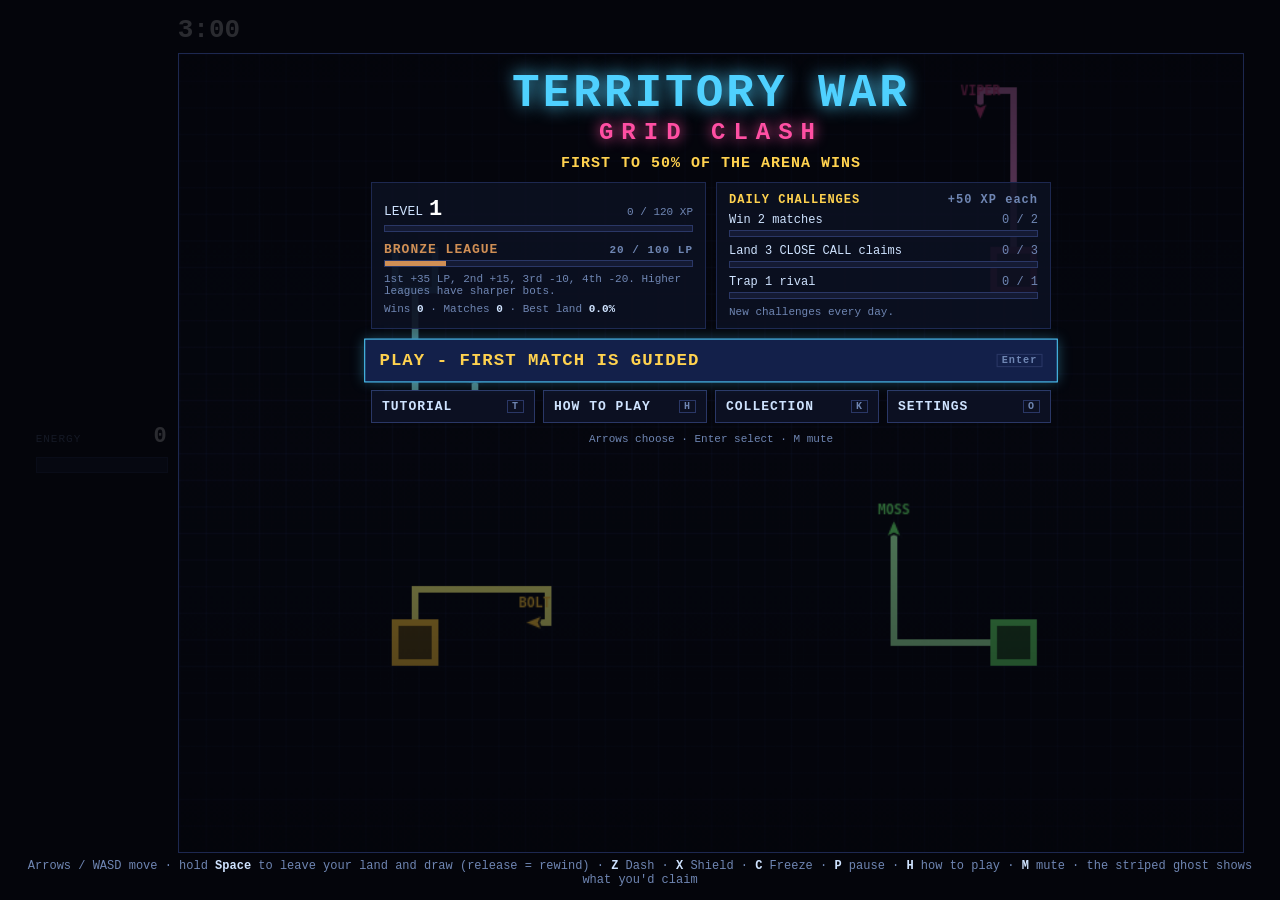
<file: GridClash/index.html>
<!doctype html>
<html lang="en">
<head>
  <meta charset="utf-8">
  <meta name="viewport" content="width=device-width, initial-scale=1">
  <title>Grid Clash</title>
  <link rel="stylesheet" href="style.css">
</head>
<body>
  <div id="wrap">
    <div id="top">
      <div id="clock"><span id="hTime">3:00</span><span id="hPhase"></span><span id="hLead"></span></div>
      <div id="board"></div>
    </div>
    <div id="mid">
    <div id="power">
      <div class="elbl">ENERGY<b id="eNum">0</b></div>
      <div id="ebar"><div id="hEnergy"></div><div id="emarks"></div><div class="full">FULL</div></div>
      <div id="abilities"></div>
    </div>
    <div id="stage">
      <canvas id="game"></canvas>
      <div id="feed"></div>
      <div id="hint"></div>
      <div id="toasts"></div>
      <div id="menu" class="ov"></div>
      <div id="settings" class="ov"></div>
      <div id="collection" class="ov"></div>
      <div id="results" class="ov"></div>
    </div>
    </div>
    <div id="howto">
      <div class="inner">
        <div class="head"><h2>How to play</h2><span>H / Esc to close</span></div>
        <div class="rules">
          <div><h4>Goal</h4>First to <b id="ruleWin">50%</b> of the arena wins instantly. If nobody gets there, the biggest land at <b>3:00</b> wins. In the last 30 seconds (<b>sudden death</b>) there are no respawns, and the last one standing wins.</div>
          <div><h4>Safe and exposed</h4>On your own land you are safe. Outside it, your line is exposed until you get back. You can't cross your own line. Release <b>Space</b> mid-line and your ship rewinds back home.</div>
          <div><h4>Energy and abilities</h4>Energy comes from <b>claiming land</b> (and +30 per knockout). Abilities are <b>not pickups</b>, so there's nothing to collect. Press <b>Z</b> Dash, <b>X</b> Shield or <b>C</b> Freeze. A tag over a ship (DASH, SHIELD, FROZEN) shows that an ability is active.</div>
          <div><h4>Bonuses</h4><b>Energy cells</b> appear on free land: draw over or enclose them for energy. The leader wears the <b>CROWN</b>: taking them down pays a bounty. Chain knockouts for a <b>DOUBLE KO</b>, and knock out whoever got you for <b>REVENGE</b>. Bonuses give energy, never land.</div>
          <div><h4>The zone</h4>From 0:50 the arena burns inward, one ring at a time. A <b>blinking red edge</b> is about to burn: a ship or a line there gets knocked out. Knocked out? You're back in 3s with a small base, 30 energy and a short shield.</div>
        </div>
        <div id="howtoDemos"></div>
      </div>
    </div>
    <div id="help">Arrows / WASD move &middot; hold <b>Space</b> to leave your land and draw (release = rewind) &middot; <b>Z</b> Dash &middot; <b>X</b> Shield &middot; <b>C</b> Freeze &middot; <b>P</b> pause &middot; <b>H</b> how to play &middot; <b>M</b> mute &middot; the striped ghost shows what you'd claim</div>
  </div>
  <script src="src/config.js"></script>
  <script src="src/input.js"></script>
  <script src="src/sim.js"></script>
  <script src="src/bots.js"></script>
  <script src="src/render.js"></script>
  <script src="src/howto.js"></script>
  <script src="src/audio.js"></script>
  <script src="src/profile.js"></script>
  <script src="src/ui.js"></script>
  <script src="src/main.js"></script>
</body>
</html>
</file>
<file: GridClash/style.css>
* { box-sizing: border-box; }
html, body { margin: 0; height: 100%; background: #04050b; color: #cfe3ff; font-family: Consolas, "Courier New", monospace; }
body { display: flex; align-items: center; justify-content: center; }
#wrap { --pw: 132px; --w: min(calc(100vw - 42px - var(--pw)), calc((100vh - 100px) * 4 / 3)); display: flex; flex-direction: column; align-items: center; gap: 6px; padding: 8px 16px; }
#top { width: var(--w); display: flex; align-items: center; gap: 14px; margin-left: calc(var(--pw) + 10px); }
#mid { display: flex; gap: 10px; }
#clock { display: flex; flex-direction: column; min-width: 120px; }
#hTime { font-size: 26px; font-weight: bold; color: #fff; }
#hPhase { font-size: 11px; color: #6f86b3; letter-spacing: 1px; }
#hPhase .zn { color: #ff9d3c; }
#hPhase .sd { color: #ff5a5a; font-weight: bold; }
#board { flex: 1; position: relative; height: 34px; }
#board .row {
  position: absolute; top: 0; width: calc(25% - 4.5px); display: flex; align-items: center; gap: 6px;
  font-size: 13px; background: #0c1022; border: 1px solid #1d2850; padding: 3px 6px;
  transition: left .45s cubic-bezier(.2,.9,.3,1.2), opacity .3s, box-shadow .3s;
}
#board .row.near { box-shadow: 0 0 10px rgba(255,210,79,.55); border-color: #ffd24f; }
#board .row.gain { animation: gain .6s ease-out; }
#board .row.loss { animation: loss .6s ease-out; }
#board .row.rankup { animation: rankup .7s ease-out; }
#board .row em.pop, .ab.pop { animation: pop .4s cubic-bezier(.2,1.6,.4,1); }
@keyframes gain { 0% { background: #1d5a3a; transform: scale(1.06); } 100% { background: #0c1022; transform: scale(1); } }
@keyframes loss { 0% { background: #6a1d26; transform: translateX(-3px); } 25% { transform: translateX(3px); } 50% { transform: translateX(-2px); } 100% { background: #0c1022; transform: none; } }
@keyframes rankup { 0% { transform: translateY(-6px); box-shadow: 0 0 14px #fff; } 100% { transform: none; } }
@keyframes pop { 0% { transform: scale(1); } 40% { transform: scale(1.35); } 100% { transform: scale(1); } }
.chip { position: absolute; right: 6px; top: -4px; font-size: 13px; font-weight: bold; pointer-events: none; text-shadow: 0 0 4px #000, 0 0 2px #000; animation: chipUp 1.2s ease-out forwards; }
.chip.up { color: #5dff9e; }
.chip.down { color: #ff6b6b; }
@keyframes chipUp { 0% { transform: translateY(6px) scale(.6); opacity: 0; } 15% { transform: translateY(-4px) scale(1.25); opacity: 1; } 70% { opacity: 1; } 100% { transform: translateY(-26px) scale(1); opacity: 0; } }
#hTime.urgent { color: #ff5a5a; }
#hTime.tick { animation: tick .5s ease-out; }
@keyframes tick { 0% { transform: scale(1.35); text-shadow: 0 0 12px #ff5a5a; } 100% { transform: scale(1); } }
#hLead.flash { animation: flash .8s ease-out; }
@keyframes flash { 0%, 50% { color: #fff; text-shadow: 0 0 8px #ffd24f; } 100% { color: #ffd24f; } }
#feed div.in { animation: slideIn .35s cubic-bezier(.2,1.2,.4,1); }
#feed div:nth-child(n+4) { opacity: .55; }
#feed .up { color: #5dff9e; font-weight: bold; }
#feed .down { color: #ff6b6b; font-weight: bold; }
@keyframes slideIn { 0% { transform: translateX(40px); opacity: 0; } 100% { transform: none; opacity: 1; } }
/* ---------- energy and abilities panel, left of the arena ---------- */
#power { width: var(--pw); display: flex; flex-direction: column; justify-content: center; gap: 8px; }
.elbl { display: flex; justify-content: space-between; align-items: baseline; font-size: 11px; color: #6f86b3; letter-spacing: 1px; }
.elbl b { color: #fff; font-size: 22px; }
#ebar { position: relative; height: 16px; background: #141a33; border: 1px solid #2a3766; }
#hEnergy { height: 100%; width: 0; background: linear-gradient(90deg, #4fd1ff, #b06bff); transition: width .15s; }
#emarks i { position: absolute; top: -3px; bottom: -3px; width: 2px; background: var(--c); opacity: .45; }
#emarks i.on { opacity: 1; box-shadow: 0 0 6px var(--c); }
#ebar .full { position: absolute; inset: 0; display: none; align-items: center; justify-content: center; font-size: 11px; font-weight: bold; letter-spacing: 3px; color: #04050b; }
#ebar .chip { right: auto; left: 50%; top: -18px; }
#ebar.charge { animation: charge .5s ease-out; }
@keyframes charge { 0% { box-shadow: 0 0 12px #b06bff; border-color: #b06bff; } 100% { box-shadow: none; } }
#power.isfull #ebar { border-color: #ffd24f; animation: fullGlow 1s ease-in-out infinite; }
#power.isfull #hEnergy { background: linear-gradient(90deg, #ffd24f, #fff3b0, #ffd24f); background-size: 200% 100%; animation: shine 1.2s linear infinite; }
#power.isfull .full { display: flex; }
#power.fullnow #ebar { animation: fullIn .6s cubic-bezier(.2,1.6,.4,1); }
@keyframes fullGlow { 50% { box-shadow: 0 0 16px #ffd24f; } }
@keyframes shine { to { background-position: -200% 0; } }
@keyframes fullIn { 0% { transform: scale(1); } 35% { transform: scale(1.15); box-shadow: 0 0 26px #fff; } 100% { transform: scale(1); } }
#abilities { display: flex; flex-direction: column; gap: 8px; }
.ab { --c: #4fd1ff; position: relative; overflow: hidden; display: grid; grid-template-columns: auto 1fr auto; align-items: center; gap: 2px 8px; padding: 8px 9px; border: 1px solid #1d2850; background: #0a0d1c; color: #4a5a85; transition: border-color .2s, color .2s, box-shadow .2s; }
.ab kbd { grid-row: span 2; font: inherit; font-size: 22px; font-weight: bold; width: 34px; height: 34px; display: flex; align-items: center; justify-content: center; border: 1px solid #2a3766; color: #4a5a85; }
.ab b { font-size: 13px; letter-spacing: 1px; }
.ab span { font-size: 11px; }
.ab .tr { grid-column: 2 / span 2; height: 4px; background: #141a33; }
.ab .tr > div { height: 100%; width: 0; background: #2a3766; transition: width .15s; }
.ab.ready { border-color: var(--c); color: #fff; box-shadow: 0 0 10px color-mix(in srgb, var(--c) 45%, transparent); }
.ab.ready kbd { color: #04050b; background: var(--c); border-color: var(--c); }
.ab.ready span { color: var(--c); }
.ab.ready .tr > div { background: var(--c); }
.ab.active { background: color-mix(in srgb, var(--c) 30%, #0a0d1c); }
.ab::after { content: ''; position: absolute; inset: 0; background: linear-gradient(100deg, transparent 30%, rgba(255,255,255,.75) 50%, transparent 70%); transform: translateX(-120%); pointer-events: none; }
.ab.readyNow { animation: readyIn .55s cubic-bezier(.2,1.6,.4,1); }
.ab.readyNow::after { animation: sweep .6s ease-out; }
@keyframes readyIn { 0% { transform: scale(1); } 30% { transform: scale(1.12); box-shadow: 0 0 24px var(--c); } 100% { transform: scale(1); } }
@keyframes sweep { to { transform: translateX(120%); } }
.ab.fire { animation: fire .45s ease-out; }
@keyframes fire { 0% { background: #fff; transform: scale(1.12); } 100% { transform: scale(1); } }
#board .row.dead { opacity: .4; }
#board i { width: 10px; height: 10px; display: inline-block; }
#board span { margin-left: auto; color: #fff; }
#board em { font-style: normal; color: #6f86b3; font-size: 11px; }
#stage { position: relative; width: var(--w); }
canvas { display: block; width: 100%; aspect-ratio: 4 / 3; background: #000; border: 1px solid #1d2850; }
#feed { position: absolute; top: 8px; right: 10px; font-size: 12px; text-align: right; pointer-events: none; text-shadow: 0 0 3px #000, 0 0 3px #000; }
#feed div { margin-bottom: 2px; }
.lbl { color: #6f86b3; font-size: 11px; letter-spacing: 1px; }
#howto { position: fixed; inset: 0; background: rgba(3,4,10,0.94); display: none; overflow-y: auto; z-index: 10; padding: 16px; }
#howto.open { display: block; }
#howto .inner { max-width: 1100px; margin: 0 auto; }
#howto .head { display: flex; align-items: baseline; justify-content: space-between; }
#howto h2 { margin: 0 0 10px; color: #4fd1ff; font-size: 26px; }
#howto .head span { color: #6f86b3; font-size: 12px; }
#howto .rules { display: grid; grid-template-columns: repeat(auto-fit, minmax(240px, 1fr)); gap: 10px; margin-bottom: 14px; font-size: 13px; line-height: 1.45; }
#howto .rules > div { background: #0c1022; border: 1px solid #1d2850; padding: 10px; }
#howto h4 { margin: 0 0 4px; color: #ffd24f; font-size: 13px; letter-spacing: 1px; text-transform: uppercase; }
#howto b { color: #fff; }
#howtoDemos { display: grid; grid-template-columns: repeat(auto-fit, minmax(300px, 1fr)); gap: 12px; }
#howto .card { background: #0c1022; border: 1px solid #1d2850; padding: 8px; }
#howto .card canvas { width: 100%; aspect-ratio: 40 / 26; image-rendering: pixelated; border: none; }
#howto .card h3 { margin: 6px 0 4px; font-size: 15px; color: #4fd1ff; }
#howto .card p { margin: 0; font-size: 13px; line-height: 1.45; color: #cfe3ff; }
#board .row { flex-wrap: wrap; }
#board .prog { flex-basis: 100%; height: 3px; background: #1d2850; margin-top: 2px; }
#board .prog > div { height: 100%; }
#hLead { font-size: 11px; color: #ffd24f; }
#help { font-size: 12px; color: #6f86b3; text-align: center; }
#help b { color: #cfe3ff; }

/* ---------- crown on the scoreboard ---------- */
#board u.cr { display: none; width: 12px; height: 8px; background: #ffd24f; text-decoration: none; clip-path: polygon(0 100%, 0 20%, 25% 60%, 50% 0, 75% 60%, 100% 20%, 100% 100%); filter: drop-shadow(0 0 3px #ffd24f); }
#board u.cr.on { display: inline-block; }
#board u.cr.pop { animation: pop .5s cubic-bezier(.2,1.6,.4,1); }

/* HUD fades behind menus */
body[data-mode="menu"] #top, body[data-mode="menu"] #power, body[data-mode="settings"] #top, body[data-mode="settings"] #power,
body[data-mode="collection"] #top, body[data-mode="collection"] #power { opacity: .15; }

/* ---------- overlays on the arena ---------- */
.ov { position: absolute; inset: 0; display: none; flex-direction: column; align-items: center; gap: 10px; padding: 18px 22px; overflow-y: auto; z-index: 5; }
.ov.open { display: flex; animation: ovIn .35s ease-out; }
#results, #settings, #collection { background: rgba(2,4,12,.6); }
@keyframes ovIn { 0% { opacity: 0; transform: translateY(10px); } 100% { opacity: 1; transform: none; } }
.ov h2 { margin: 4px 0; color: #4fd1ff; font-size: 24px; letter-spacing: 2px; }
.ov h2 span { color: #6f86b3; font-size: 12px; letter-spacing: 0; margin-left: 8px; }
.ov h4 { margin: 0 0 6px; color: #ffd24f; font-size: 12px; letter-spacing: 1px; display: flex; justify-content: space-between; width: min(100%, 680px); }
.ov .card h4 { width: auto; }
.ov h4 span { color: #6f86b3; }
.ov .card { background: rgba(12,16,34,.88); border: 1px solid #1d2850; padding: 10px 12px; width: 100%; }
.ov .sub { color: #6f86b3; font-size: 11px; margin-top: 6px; }
.ov .sub b { color: #cfe3ff; }
.ov .keys { color: #6f86b3; font-size: 11px; }
.logo { font-size: 46px; font-weight: bold; color: #4fd1ff; text-shadow: 0 0 18px #4fd1ff; text-align: center; letter-spacing: 3px; line-height: 1; animation: bob 3s ease-in-out infinite; }
.logo small { display: block; color: #ff4fa3; text-shadow: 0 0 14px #ff4fa3; font-size: 24px; letter-spacing: 8px; margin-top: 4px; }
@keyframes bob { 50% { transform: translateY(-4px); } }
.goal { color: #ffd24f; font-weight: bold; font-size: 15px; letter-spacing: 1px; }
.mcols, .rcols { display: grid; grid-template-columns: 1fr 1fr; gap: 10px; width: min(100%, 680px); }
.lvl { display: flex; align-items: baseline; gap: 6px; font-size: 13px; color: #cfe3ff; margin-top: 4px; }
.lvl b { font-size: 22px; color: #fff; }
.lvl span { margin-left: auto; color: #6f86b3; font-size: 11px; }
.lvl.league { font-weight: bold; margin-top: 10px; letter-spacing: 1px; }
.lvl.lvup { animation: lvup .7s cubic-bezier(.2,1.6,.4,1); }
@keyframes lvup { 0% { transform: scale(1); } 35% { transform: scale(1.25); text-shadow: 0 0 14px #fff; } 100% { transform: scale(1); } }
.mbar { height: 7px; background: #141a33; border: 1px solid #2a3766; margin-top: 3px; overflow: hidden; }
.mbar > div { height: 100%; background: linear-gradient(90deg, #4fd1ff, #b06bff); }
.chal { font-size: 12px; margin-bottom: 7px; }
.chal > div:first-child { display: flex; justify-content: space-between; gap: 8px; }
.chal span { color: #6f86b3; }
.chal.done > div:first-child { color: #5dff9e; }
.chal.done span { color: #5dff9e; font-weight: bold; }
.chal.stamp { animation: stamp .6s cubic-bezier(.2,1.6,.4,1); }
@keyframes stamp { 0% { transform: scale(1); } 40% { transform: scale(1.08); background: rgba(93,255,158,.15); } 100% { transform: scale(1); } }
.btns { display: flex; flex-direction: column; gap: 8px; width: min(100%, 680px); }
.row4 { display: grid; grid-template-columns: repeat(4, 1fr); gap: 8px; }
.row2 { display: grid; grid-template-columns: 2fr 1fr; gap: 8px; }
.btn { background: #0c1022; border: 1px solid #2a3766; color: #cfe3ff; padding: 8px 10px; font-size: 13px; font-weight: bold; letter-spacing: 1px; cursor: pointer; display: flex; justify-content: space-between; align-items: center; gap: 8px; transition: transform .12s, border-color .12s, background .12s; user-select: none; }
.btn kbd { font: inherit; font-size: 10px; color: #6f86b3; border: 1px solid #2a3766; padding: 0 4px; }
.btn.big { font-size: 17px; padding: 11px 14px; color: #ffd24f; }
.btn.focus { border-color: #4fd1ff; background: #13204a; transform: scale(1.02); box-shadow: 0 0 12px rgba(79,209,255,.35); }
.btn.big.focus { animation: glow 1.4s ease-in-out infinite; }
@keyframes glow { 50% { box-shadow: 0 0 20px rgba(255,210,79,.5); border-color: #ffd24f; } }
.btn.set { width: min(100%, 460px); font-weight: normal; }
.btn.set b { color: #ffd24f; font-size: 12px; }
.btn.danger { color: #ff8a8a; }
.vol { display: flex; gap: 2px; }
.vol i { width: 8px; height: 12px; background: #1d2850; }
.vol i.on { background: #4fd1ff; }
.items { display: flex; flex-wrap: wrap; gap: 8px; width: min(100%, 680px); }
.btn.item { flex-direction: column; width: 120px; gap: 3px; font-weight: normal; }
.btn.item img { height: 44px; max-width: 100%; object-fit: contain; image-rendering: pixelated; }
.btn.item em { font-style: normal; font-size: 10px; color: #6f86b3; }
.btn.item.sel { border-color: #5dff9e; }
.btn.item.sel em { color: #5dff9e; }
.btn.item.locked { opacity: .45; cursor: default; }
.ach { display: grid; grid-template-columns: repeat(4, 1fr); gap: 6px; width: min(100%, 680px); }
.ach div { font-size: 10px; color: #4a5a85; border: 1px solid #1d2850; padding: 5px; background: rgba(12,16,34,.8); }
.ach div b { display: block; font-size: 11px; }
.ach div.got { color: #cfe3ff; border-color: #ffd24f; }
.ach div.got b { color: #ffd24f; }

/* results */
.rhead { font-size: 44px; font-weight: bold; color: #cfe3ff; text-shadow: 0 0 14px #4fd1ff; animation: rhead .6s cubic-bezier(.2,1.6,.4,1); }
.rhead.win { color: #ffd24f; text-shadow: 0 0 18px #ffd24f; }
@keyframes rhead { 0% { transform: scale(2.2); opacity: 0; } 100% { transform: scale(1); opacity: 1; } }
.why { color: #9fd8ff; font-size: 14px; }
.near { color: #ff9d3c; font-weight: bold; font-size: 15px; animation: slideIn .5s .3s both; }
.rk { display: flex; align-items: center; gap: 6px; font-size: 13px; padding: 3px 4px; animation: slideIn .4s both; }
.rk.me { background: rgba(79,209,255,.12); outline: 1px solid #2a5a85; }
.rk i { width: 10px; height: 10px; display: inline-block; }
.rk span { margin-left: auto; color: #fff; }
.rk em { font-style: normal; color: #6f86b3; font-size: 11px; width: 42px; text-align: right; }
.best { color: #5dff9e; font-size: 11px; margin-top: 6px; font-weight: bold; animation: pop .5s 1s both; }
.xpi div { display: flex; justify-content: space-between; font-size: 11px; color: #9fb3d9; animation: slideIn .3s both; }
.xpi span { color: #5dff9e; }
#rXp { color: #5dff9e; font-size: 14px; }
.chals { width: min(100%, 680px); }

/* toasts and tutorial hints */
#toasts { position: absolute; top: 44px; left: 50%; transform: translateX(-50%); display: flex; flex-direction: column; gap: 6px; z-index: 8; pointer-events: none; align-items: center; }
.toast { background: rgba(8,10,24,.95); border: 1px solid #2a3766; padding: 7px 14px; text-align: center; animation: toastIn .45s cubic-bezier(.2,1.4,.4,1); transition: opacity .4s, transform .4s; }
.toast b { display: block; font-size: 15px; letter-spacing: 1px; }
.toast span { font-size: 11px; color: #9fb3d9; }
.toast.out { opacity: 0; transform: translateY(-10px); }
@keyframes toastIn { 0% { transform: translateY(-16px) scale(.8); opacity: 0; } 100% { transform: none; opacity: 1; } }
#hint { position: absolute; left: 50%; bottom: 14px; transform: translateX(-50%); max-width: 90%; background: rgba(8,10,24,.92); border: 1px solid #4fd1ff; color: #cfe3ff; padding: 8px 16px; font-size: 14px; text-align: center; display: none; z-index: 4; pointer-events: none; box-shadow: 0 0 14px rgba(79,209,255,.3); }
#hint.open { display: block; }
#hint b { color: #ffd24f; }
#hint.pulse { animation: hintIn .5s cubic-bezier(.2,1.5,.4,1); }
@keyframes hintIn { 0% { transform: translateX(-50%) translateY(12px) scale(.9); opacity: 0; } 100% { transform: translateX(-50%); opacity: 1; } }

@media (max-width: 720px) {
  #wrap { --pw: 0px; --w: calc(100vw - 32px); }
  #top { margin-left: 0; flex-wrap: wrap; }
  #mid { flex-direction: column-reverse; }
  #power { width: var(--w); }
  #abilities { flex-direction: row; }
  .ab { flex: 1; }
  .mcols, .rcols { grid-template-columns: 1fr; }
  .row4 { grid-template-columns: 1fr 1fr; }
  .ach { grid-template-columns: 1fr 1fr; }
  .logo { font-size: 32px; }
  .rhead { font-size: 32px; }
}
</file>
